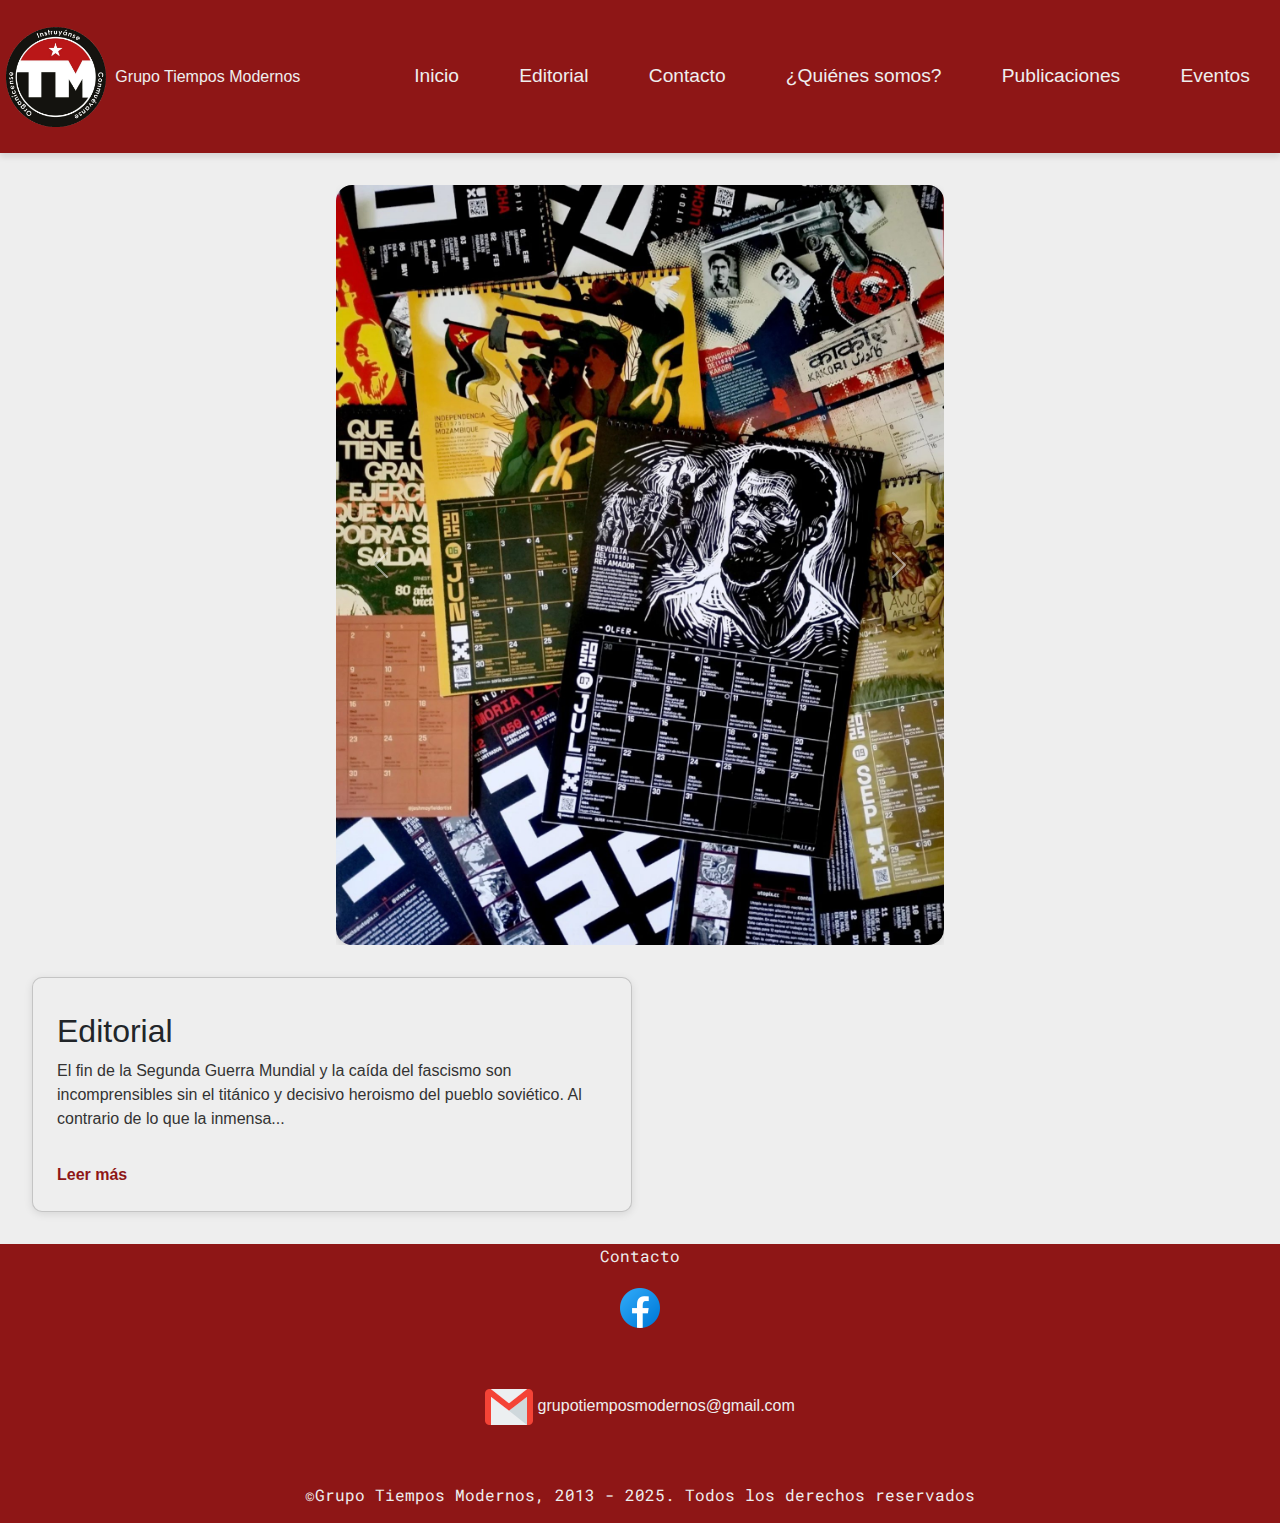
<file: index.html>
<!DOCTYPE html>
<html lang="es">
<head>
    <meta charset="UTF-8">
    <meta name="viewport" content="width=device-width, initial-scale=1.0">
    <title>Grupo Tiempos Modernos</title>
    <link href="https://cdn.jsdelivr.net/npm/bootstrap@5.3.3/dist/css/bootstrap.min.css" rel="stylesheet" integrity="sha384-QWTKZyjpPEjISv5WaRU9OFeRpok6YctnYmDr5pNlyT2bRjXh0JMhjY6hW+ALEwIH" crossorigin="anonymous">
    <link rel="stylesheet" href="./statics/styles/style.css">
</head>
<body>
    <header id="header"></header>

    <div class="container carousel">

        <div id="carouselExampleAutoplaying" class="carousel slide" data-bs-ride="carousel">
            <div class="carousel-inner">
              <div class="carousel-item active">
                <img src="./statics/imagenes/calendario.jpg" class="d-block w-100" alt="...">
              </div>
              <div class="carousel-item">
                <img src="./statics/imagenes/folleto.jpg" class="d-block w-100" alt="...">
              </div>
              <div class="carousel-item">
                <img src="./statics/imagenes/justicia.jpg" class="d-block w-100" alt="...">
              </div>
            </div>
            <button class="carousel-control-prev" type="button" data-bs-target="#carouselExampleAutoplaying" data-bs-slide="prev">
              <span class="carousel-control-prev-icon" aria-hidden="true"></span>
              <span class="visually-hidden">Previous</span>
            </button>
            <button class="carousel-control-next" type="button" data-bs-target="#carouselExampleAutoplaying" data-bs-slide="next">
              <span class="carousel-control-next-icon" aria-hidden="true"></span>
              <span class="visually-hidden">Next</span>
            </button>
          </div>
        
    </div>

        <!-- Tarjeta resumen -->
        <div class="card">
          <h2>Editorial</h2>
          <p>
            El fin de la Segunda Guerra Mundial y la caída del fascismo son incomprensibles sin el titánico y decisivo heroismo del pueblo soviético. Al contrario de lo que la inmensa...
          </p>
          <a href="./pages/editorial.html" class="leer-mas">Leer más</a>
        </div>

    <footer id="footer"></footer>

    <script src="./statics/scripts/header.js"></script>
    <script src="./statics/scripts/footer.js"></script>
    <script src="https://cdn.jsdelivr.net/npm/bootstrap@5.3.3/dist/js/bootstrap.bundle.min.js" integrity="sha384-YvpcrYf0tY3lHB60NNkmXc5s9fDVZLESaAA55NDzOxhy9GkcIdslK1eN7N6jIeHz" crossorigin="anonymous"></script>

</body>
</html>
</file>
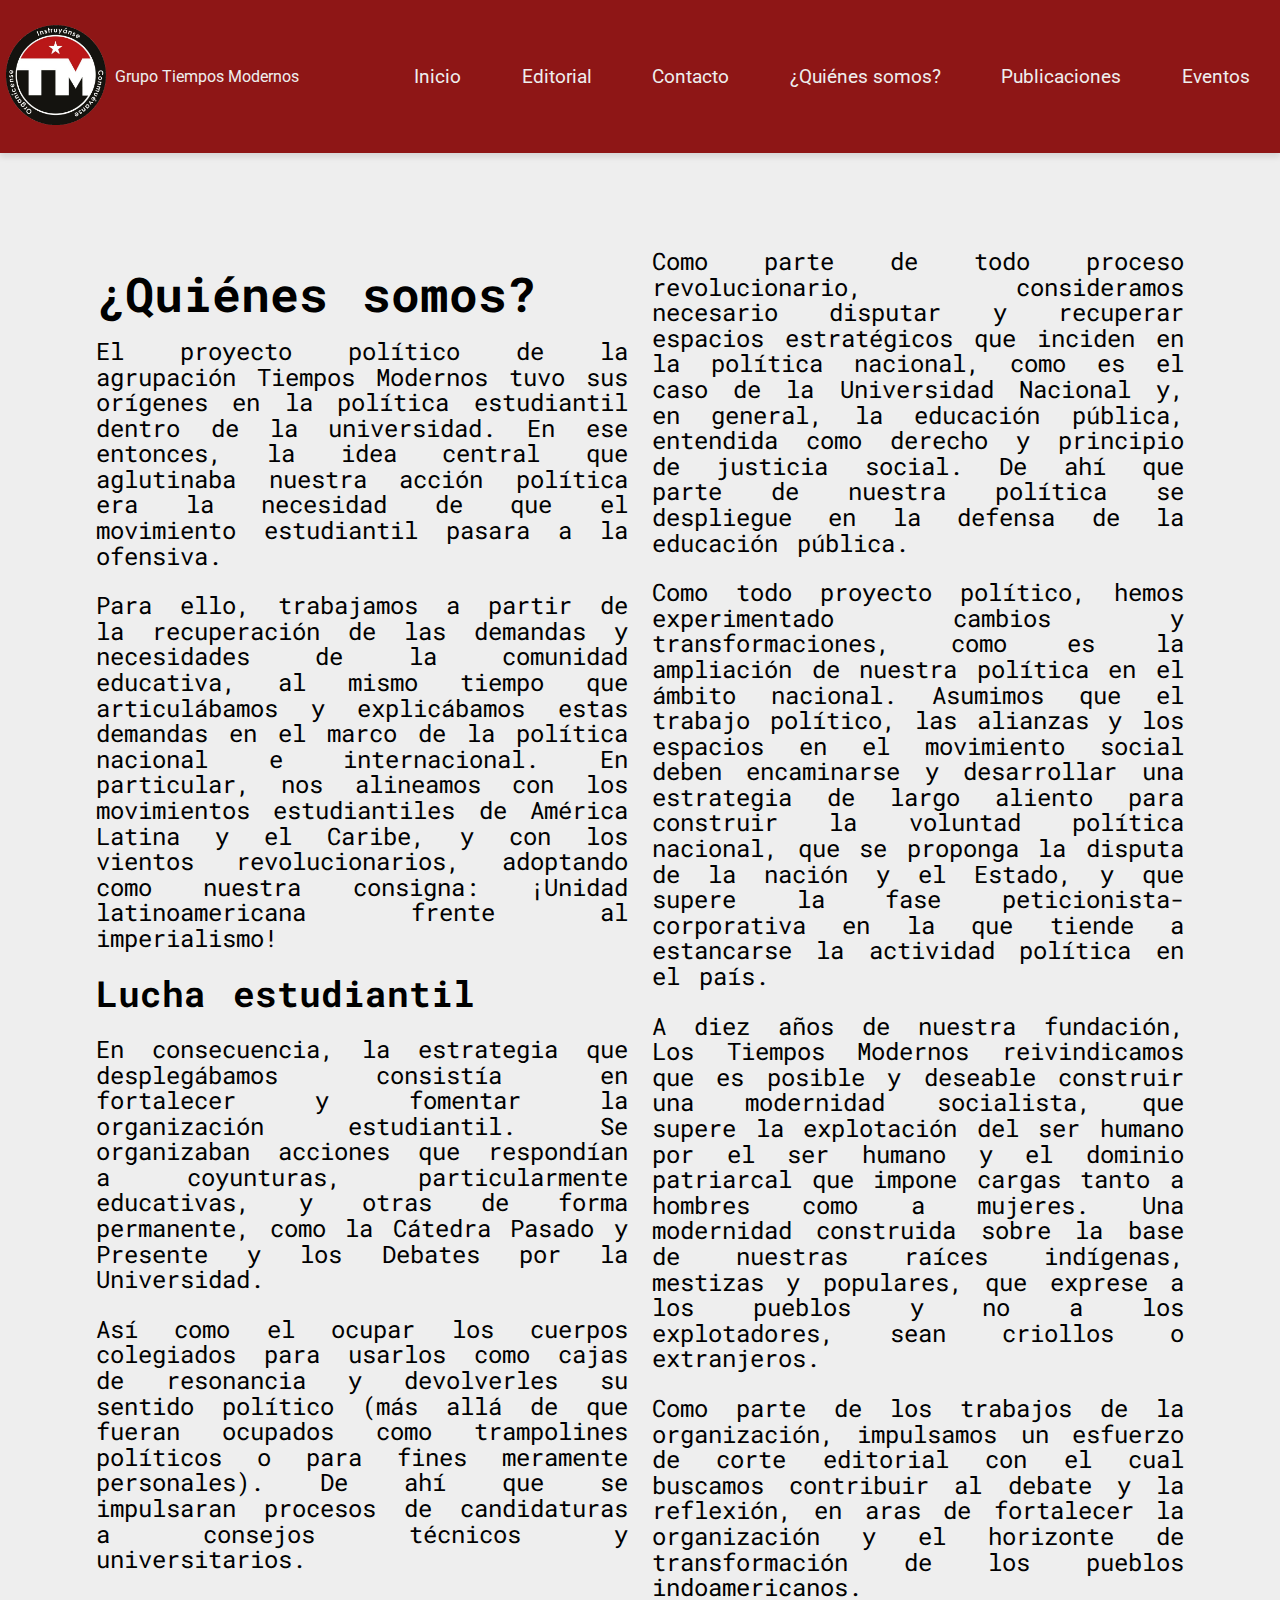
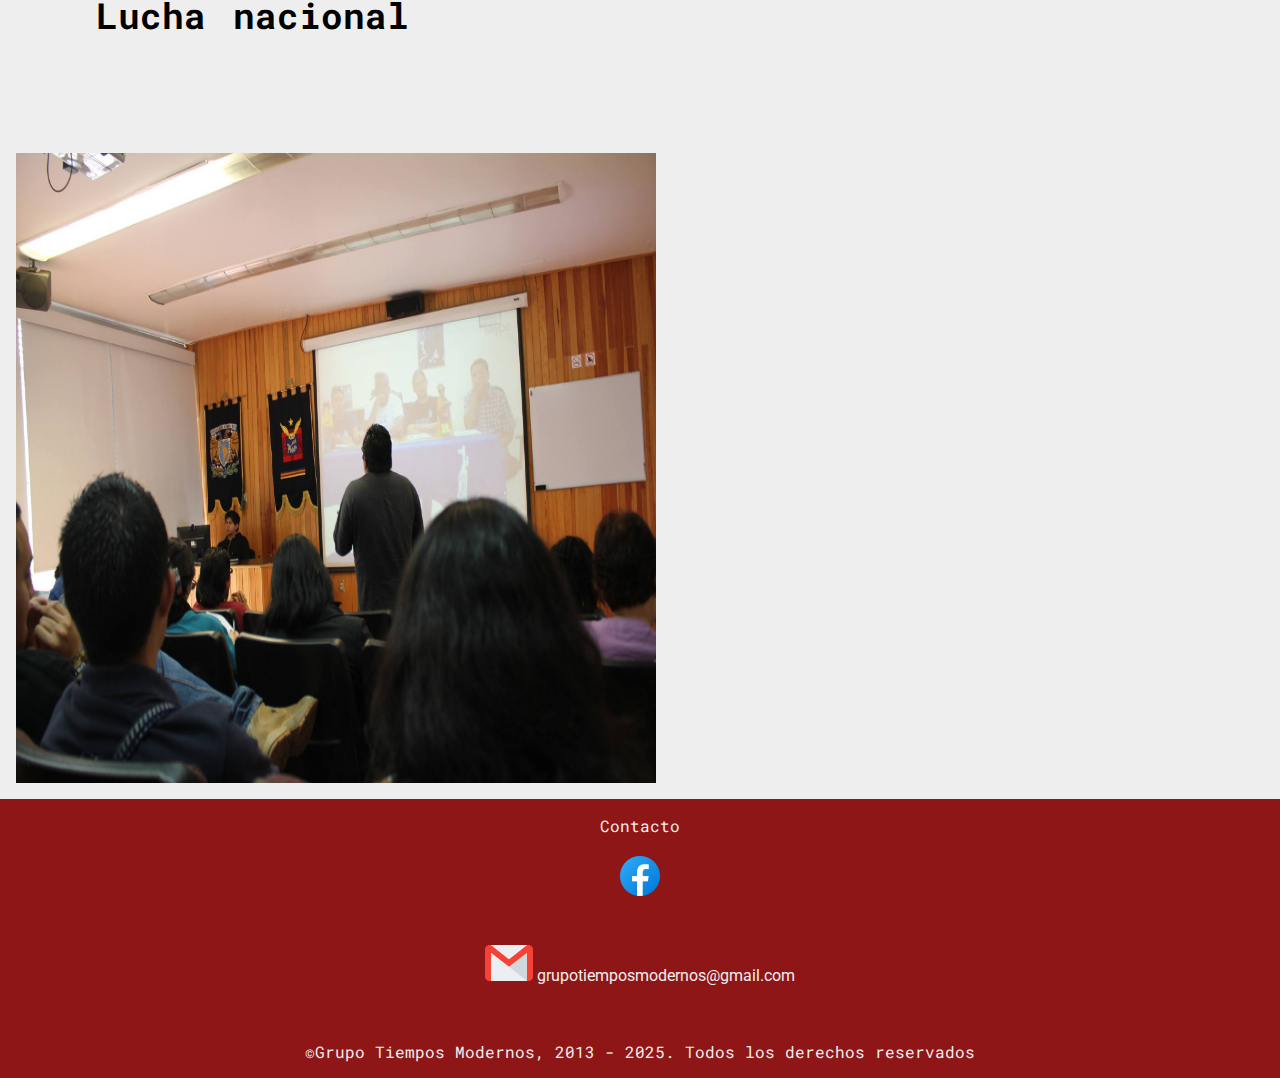
<file: pages/about.html>
<!DOCTYPE html>
<html lang="es">
<head>
    <meta charset="UTF-8">
    <meta name="viewport" content="width=device-width, initial-scale=1.0">
    <title>¿Quiénes somos?</title>
    <link rel="stylesheet" href="../statics/styles/style.css">
    <link rel="preconnect" href="https://fonts.gstatic.com" crossorigin>
    <link href="https://fonts.googleapis.com/css2?family=Roboto+Mono:wght@100..700&family=Roboto:ital,wght@0,100..900;1,100..900&display=swap" rel="stylesheet">
</head>
<body>
    <header id="header"></header>

    <div class="text">
        <h1>¿Quiénes somos?</h1>
        
        <p>El proyecto político de la agrupación Tiempos Modernos tuvo sus orígenes en la política estudiantil dentro de la 
            universidad. En ese entonces, la idea central que aglutinaba nuestra acción política era la necesidad de que el 
            movimiento estudiantil pasara a la ofensiva.</p>

        <p>Para ello, trabajamos a partir de la recuperación de las demandas y
            necesidades de la comunidad educativa, al mismo tiempo que articulábamos y explicábamos estas demandas en el marco 
            de la política nacional e internacional. En particular, nos alineamos con los movimientos estudiantiles de América 
            Latina y el Caribe, y con los vientos revolucionarios, adoptando como nuestra consigna: ¡Unidad latinoamericana frente al imperialismo!</p>

        <h2>Lucha estudiantil</h2>

            
        <p>En consecuencia, la estrategia que desplegábamos consistía en fortalecer y fomentar la organización estudiantil. 
                Se organizaban acciones que respondían a coyunturas, particularmente educativas, y otras de forma permanente, 
                como la Cátedra Pasado y Presente y los Debates por la Universidad.</p>
                

        <p>Así como el ocupar los cuerpos colegiados para usarlos como cajas de resonancia y devolverles su sentido político 
            (más allá de que fueran ocupados como trampolines políticos o para fines meramente personales). 
            De ahí que se impulsaran procesos de candidaturas a consejos técnicos y universitarios.</p>

        <h2>Lucha nacional</h2>

        <p>Como parte de todo proceso revolucionario, consideramos necesario disputar y recuperar espacios 
            estratégicos que inciden en la política nacional, como es el caso de la Universidad Nacional y, 
            en general, la educación pública, entendida como derecho y principio de justicia social. De ahí 
            que parte de nuestra política se despliegue en la defensa de la educación pública.</p>
        
        <p>Como todo proyecto político, hemos experimentado cambios y transformaciones, como es la ampliación 
            de nuestra política en el ámbito nacional. Asumimos que el trabajo político, las alianzas y los espacios 
            en el movimiento social deben encaminarse y desarrollar una estrategia de largo aliento para construir la 
            voluntad política nacional, que se proponga la disputa de la nación y el Estado, y que supere la fase 
            peticionista-corporativa en la que tiende a estancarse la actividad política en el país.</p>

        <p>A diez años de nuestra fundación, Los Tiempos Modernos reivindicamos que es posible y deseable 
            construir una modernidad socialista, que supere la explotación del ser humano por el ser humano y el 
            dominio patriarcal que impone cargas tanto a hombres como a mujeres. Una modernidad construida sobre la 
            base de nuestras raíces indígenas, mestizas y populares, que exprese a los pueblos y no a los explotadores, 
            sean criollos o extranjeros.</p>

        <p>Como parte de los trabajos de la organización, impulsamos un esfuerzo de corte editorial con el cual buscamos 
            contribuir al debate y la reflexión, en aras de fortalecer la organización y el horizonte de transformación de 
            los pueblos indoamericanos.</p>

            
            
        </div>
        <img src="../statics/imagenes/about.jpg" alt="¿Quiénes somos?" class="img">

    <footer id="footer"></footer>

    <script src="../statics/scripts/header.js"></script>
    <script src="../statics/scripts/footer.js"></script>
</body>
</html>
</file>
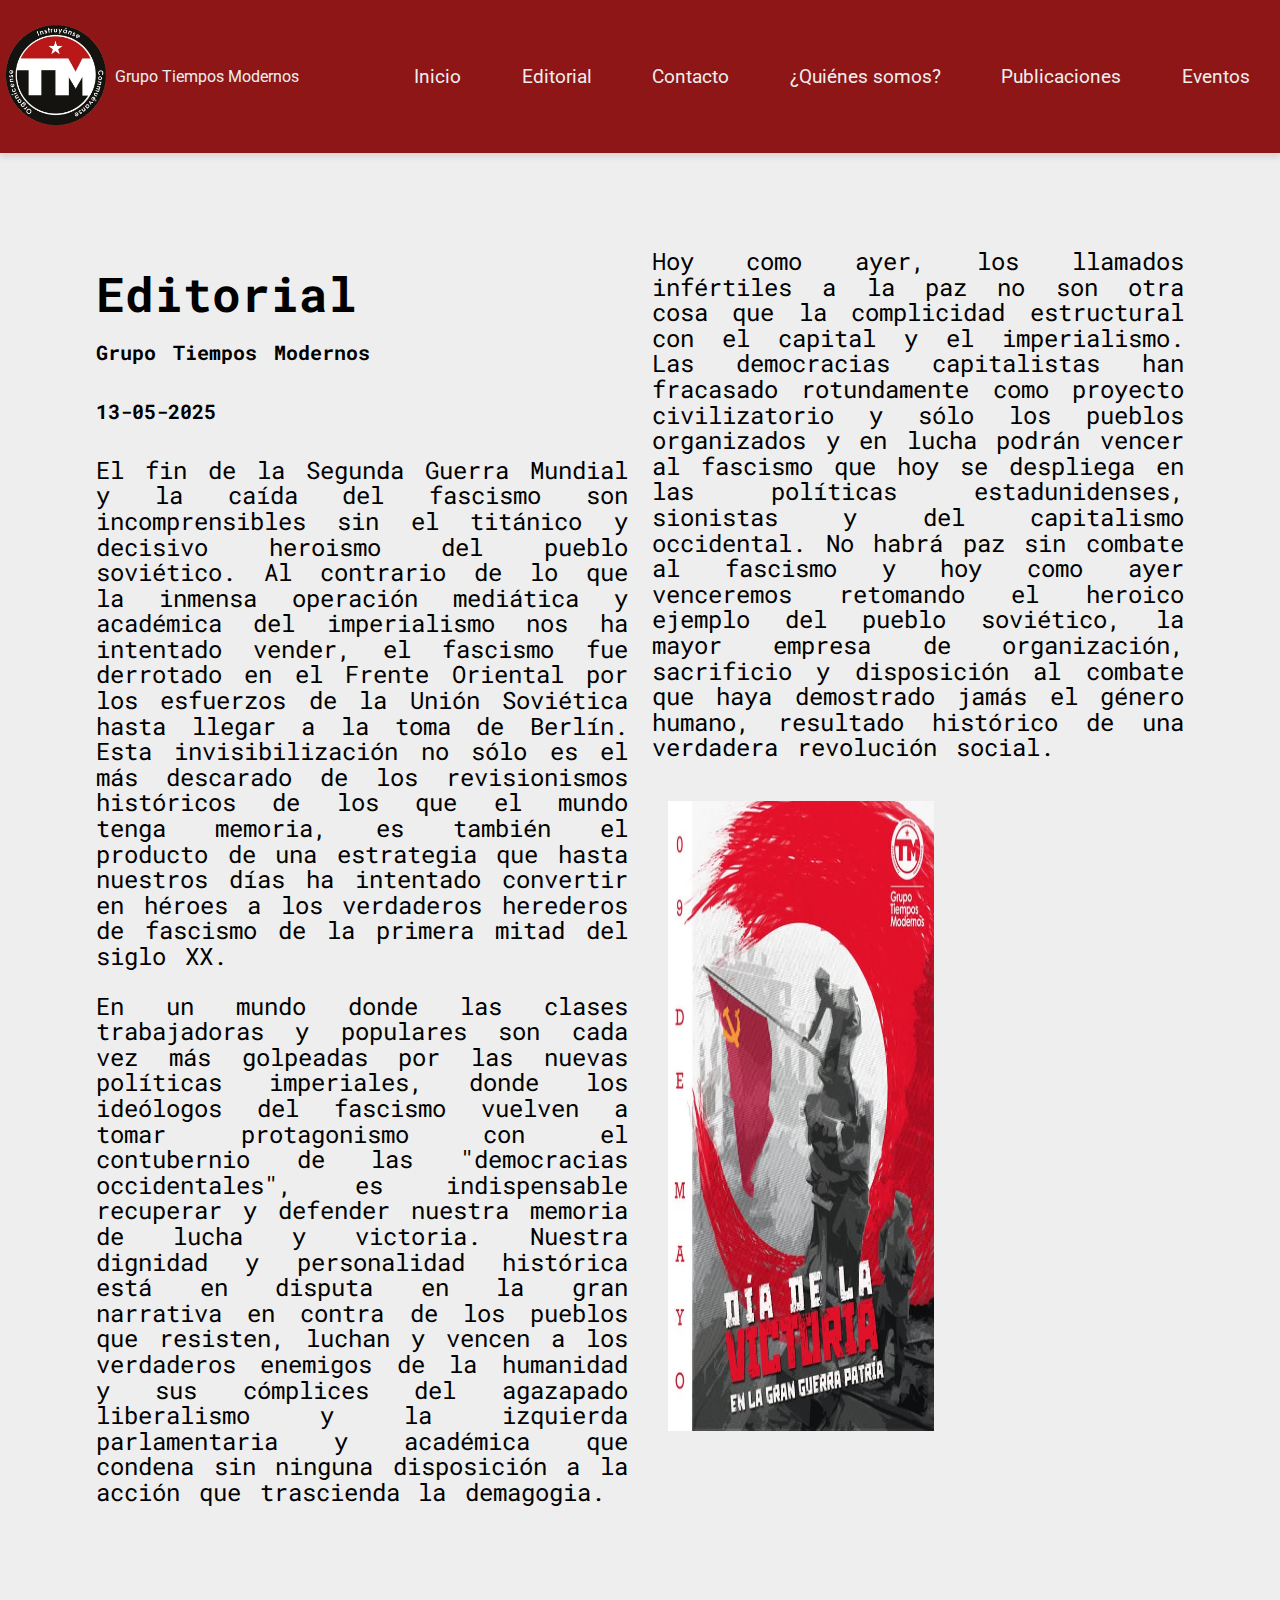
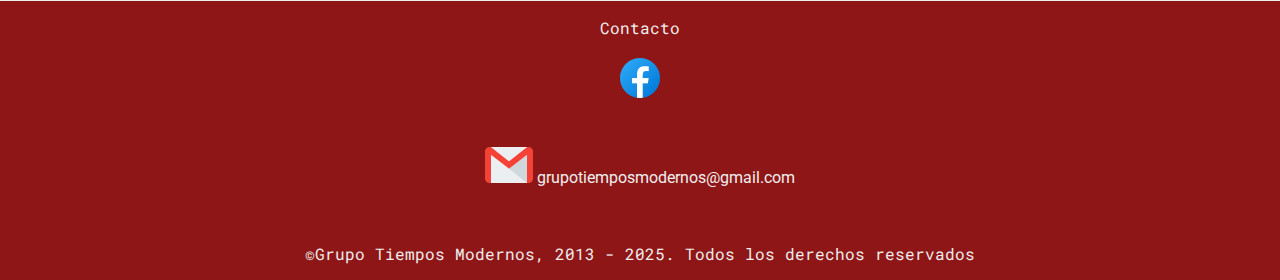
<file: pages/editorial.html>
<!DOCTYPE html>
<html lang="es">
<head>
    <meta charset="UTF-8">
    <meta name="viewport" content="width=device-width, initial-scale=1.0">
    <title>Editorial</title>
    <link rel="stylesheet" href="../statics/styles/style.css">
    <link rel="preconnect" href="https://fonts.gstatic.com" crossorigin>
    <link href="https://fonts.googleapis.com/css2?family=Roboto+Mono:wght@100..700&family=Roboto:ital,wght@0,100..900;1,100..900&display=swap" rel="stylesheet">
</head>
<body>
    <header id="header"></header>
    
    <div class="text">
        <h1>Editorial</h1>
        <h5>Grupo Tiempos Modernos</h5>
        <h5>13-05-2025</h5>
        
        <p>
            El fin de la Segunda Guerra Mundial y la caída del fascismo son incomprensibles sin el titánico y decisivo heroismo del pueblo soviético. Al contrario de lo que la inmensa operación mediática y académica del imperialismo nos ha intentado vender, el fascismo fue derrotado en el Frente Oriental por los esfuerzos de la Unión Soviética hasta llegar a la toma de Berlín. Esta invisibilización no sólo es el más descarado de los revisionismos históricos de los que el mundo tenga memoria, es también el producto de una estrategia que hasta nuestros días ha intentado convertir en héroes a los verdaderos herederos de fascismo de la primera mitad del siglo XX.
        </p>

        <p>
            En un mundo donde las clases trabajadoras y populares son cada vez más golpeadas por las nuevas políticas imperiales, donde los ideólogos del fascismo vuelven a tomar protagonismo con el contubernio de las "democracias occidentales", es indispensable recuperar y defender nuestra memoria de lucha y victoria. Nuestra dignidad y personalidad histórica está en disputa en la gran narrativa en contra de los pueblos que resisten, luchan y vencen a los verdaderos enemigos de la humanidad y sus cómplices del agazapado liberalismo y la izquierda parlamentaria y académica que condena sin ninguna disposición a la acción que trascienda la demagogia.
        </p>

        <p>
            Hoy como ayer, los llamados infértiles a la paz no son otra cosa que la complicidad estructural con el capital y el imperialismo. Las democracias capitalistas han fracasado rotundamente como proyecto civilizatorio y sólo los pueblos organizados y en lucha podrán vencer al fascismo que hoy se despliega en las políticas estadunidenses, sionistas y del capitalismo occidental. No habrá paz sin combate al fascismo y hoy como ayer venceremos retomando el heroico ejemplo del pueblo soviético, la mayor empresa de organización, sacrificio y disposición al combate que haya demostrado jamás el género humano, resultado histórico de una verdadera revolución social.
        </p>

        <img src="../statics/imagenes/Editorial.png" alt="Día de la victoria" class="img">
    </div>



    <footer id="footer"></footer>
    <script src="../statics/scripts/header.js"></script>
    <script src="../statics/scripts/footer.js"></script>
</body>
</html>
</file>
<file: statics/styles/style.css>
@import url('https://fonts.googleapis.com/css2?family=Roboto+Mono&display=swap');

:root {
    --header: #8E1616;
    --fondo: #EEEEEE;
  }
  

body{
    background-color: var(--fondo);
    margin: 0;
    font-family: "Roboto Mono", sans-serif;
    position: relative;
    border: none;
    min-height: 100vh;
    padding-bottom: 0;

}

/*========== Header ==========*/

.header{
    background-color: var(--header);
    width: 100%;
    height: 17vh;
    display: flex;
    box-shadow: 0px 4px 6px rgba(0, 0, 0, 0.1); /* X, Y, Blur, Color */
}

.logo{
    /* background-color: aqua; */
    width: 30%;
    display: flex;
    gap: 4%;
    /* justify-content: space-between; */
    align-items: center;
    font-size: 1rem;
    color: var(--fondo);
}

.header>nav{
    /* background-color: blue; */
    width: 70%;
    display: flex;
    justify-content: space-around;
    align-items: center;
    font-size: 1.2rem;
    color: var(--fondo);
}

#logo{
    height: 100px;
    margin: 6%;
}

a {
    text-decoration: none; /* Elimina el subrayado */
    color: var(--fondo); /* Cambia el color del texto a blanco */
    font-family: 'Roboto', sans-serif; /* Aplica la fuente Roboto */

}

/*========== Texto ==========*/
.text{
    width: 85%;
    margin: 5% 5%;
    padding: 2rem;
    font-size: 1.5rem;
    font-family: "Roboto Mono", sans-serif;
    justify-content: center;
    text-align: justify;
    word-spacing: 0.3rem;
    line-height: 1.6rem;
    clear: left;
    column-count: 2;
}

.img{
    height: 70vh;
    width: 50%;
    margin: 1rem;
    float: left;
}

/*========== Footer ==========*/

.footer{
    background-color: var(--header);
    color: var(--fondo);
    height: 31vh;
    width: 100%;
    position: relative;
    bottom: 0;
    display: flex;
    flex-direction: column;
    justify-content: center;
    align-items: center;
    font-size: 1rem;
    box-shadow: 0px 4px 6px rgba(0, 0, 0, 0.1); /* X, Y, Blur, Color */

}

.footer>.contacto{
    font-size: 1rem;
}

.footer>.logos{
    margin-top: 0;
    width: 100%;
    height: 80%;
    padding: 0;
    display: flex;
    justify-content: space-evenly;
    align-items: center;
    font-size: 1rem;
}

.footer>.derechos{
    display: flex;
    justify-content: center;
    align-items: center;
}



/*========== Carousel ==========*/
.carousel {
    width: 90%;
    max-width: 700px;
    margin: 2rem auto;
    height: auto;
  }

  .carousel img {
    width: 100%;
    height: auto;
    object-fit: cover;
    border-radius: 1rem;
    box-shadow: 0 4px 10px rgba(0, 0, 0, 0.1);
  }

  .card {
    background-color: var(--fondo);
    border-radius: 10px;
    padding: 1.5rem;
    margin: 2rem;
    box-shadow: 0 2px 8px rgba(0, 0, 0, 0.1);
    font-family: "Roboto", sans-serif;
    max-width: 600px;
  }
  
  .card h2 {
    margin-top: 10px;
  }
  
  .card p {
    color: #333;
    line-height: 1.5;
  }
  
  .leer-mas {
    display: inline-block;
    margin-top: 1rem;
    text-decoration: none;
    color: var(--header);
    font-weight: bold;
  }
</file>
